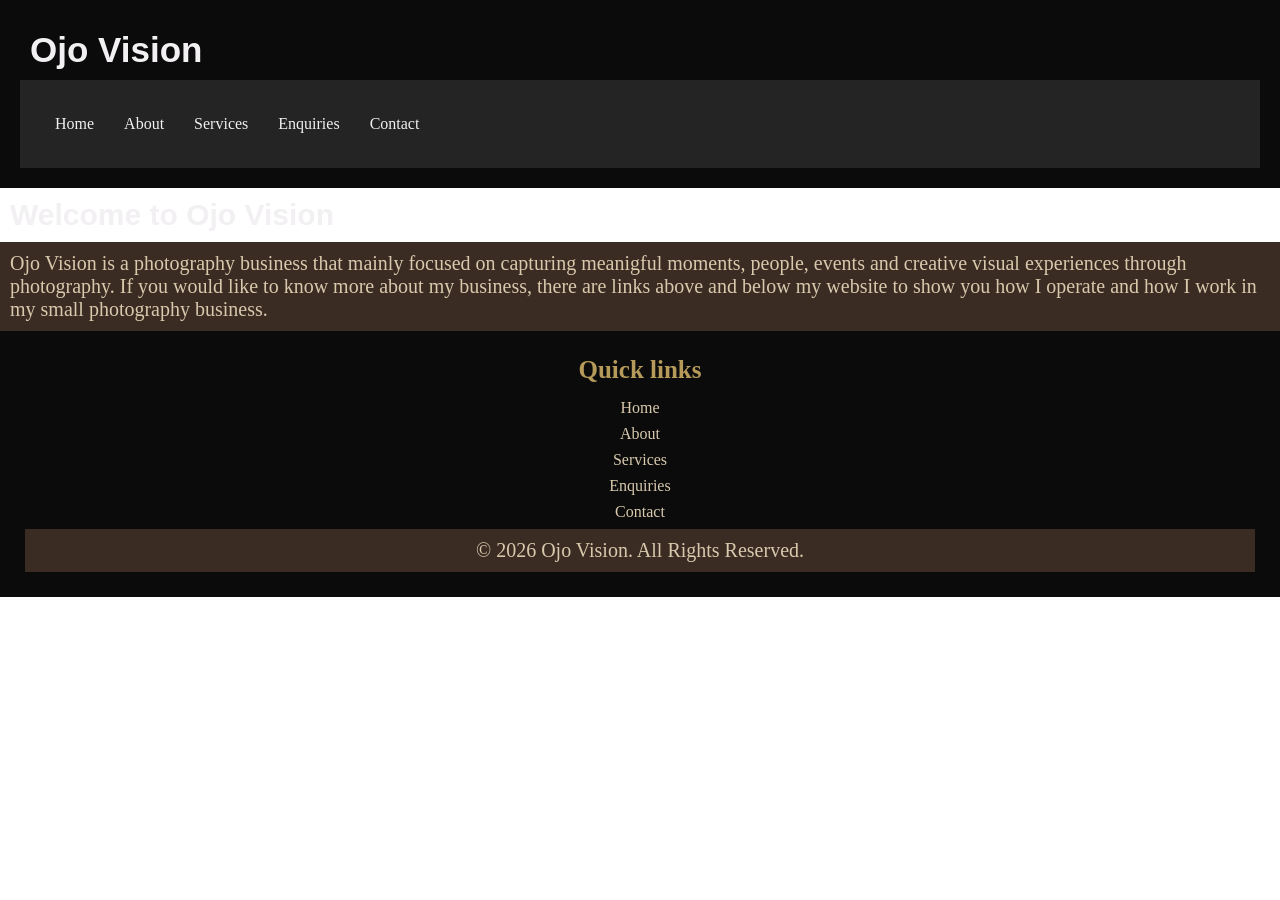
<file: index.html>
<!DOCTYPE html>
<html lang="en">
<head>
    <meta charset="UTF-8">
    <meta name="viewport" content="width=device-width, initial-scale=1.0">
    <link rel="stylesheet" href="css_assets/ojovisionstyle.css">
    
    <title>Ojo Vision | Home</title>
</head>
<body>
    <header> 
        <h1>Ojo Vision</h1>
        <nav>
            <ul>
                <li><a href="index.html">Home</a></li>
                <li><a href="about.html">About</a></li>
                <li><a href="services.html">Services</a></li>
                <li><a href="enquiries.html">Enquiries</a></li>
                <li><a href="contact.html">Contact</a></li>
            </ul>
        </nav>
    </header>
        
            <h2>Welcome to Ojo Vision</h2>
            <p>
                Ojo Vision is a photography business that mainly focused on capturing meanigful moments, people, events and creative visual experiences through photography.
                If you would like to know more about my business, there are links above and below my website to show you how I operate and how I work in my small photography business.
            </p>
       
    <!-- Footer -->
    <footer>
        <h3>Quick links</h3>
        <ul>
                <li><a href="index.html">Home</a></li>
                <li><a href="about.html">About</a></li>
                <li><a href="services.html">Services</a></li>
                <li><a href="enquiries.html">Enquiries</a></li>
                <li><a href="contact.html">Contact</a></li>
            </ul>

        <p>&copy; 2026 Ojo Vision. All Rights Reserved.</p>
    </footer>

</body>

</html>
</file>
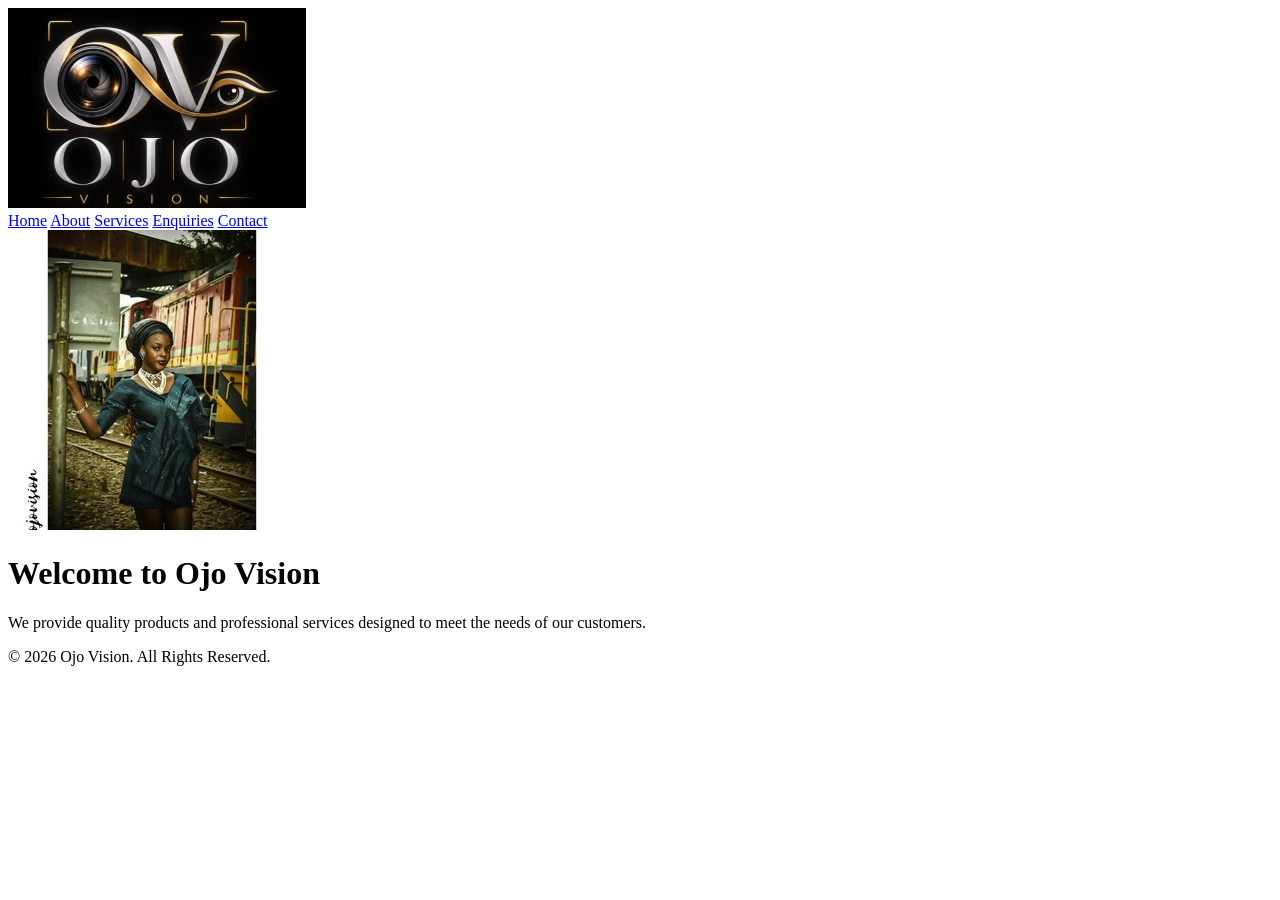
<file: ojovision/index.html>
<!DOCTYPE html>
<html lang="en">
<head>
    <meta charset="UTF-8">
    <meta name="viewport" content="width=device-width, initial-scale=1.0">

    <title>Ojo Vision | Home</title>
</head>
<body>
    <header> 
      <img src = "_images/Logo 2.jpg" alt = "Business Logo" class = "logo">

        <nav>
            <a href="index.html">Home</a>
            <a href="about.html">About</a>
            <a href="services.html">Services</a>
            <a href ="enquiries.html">Enquiries</a>
            <a href="contact.html">Contact</a>
        </nav>
    </header>

    

        <img src="_images/204.jpg" alt="Business hero image">

        
            <h1>Welcome to Ojo Vision</h1>
            <p>
                We provide quality products and professional services
                designed to meet the needs of our customers.
            </p>
       
    <!-- Footer -->
    <footer>
        <p>&copy; 2026 Ojo Vision. All Rights Reserved.</p>
    </footer>

</body>

</html>
</file>
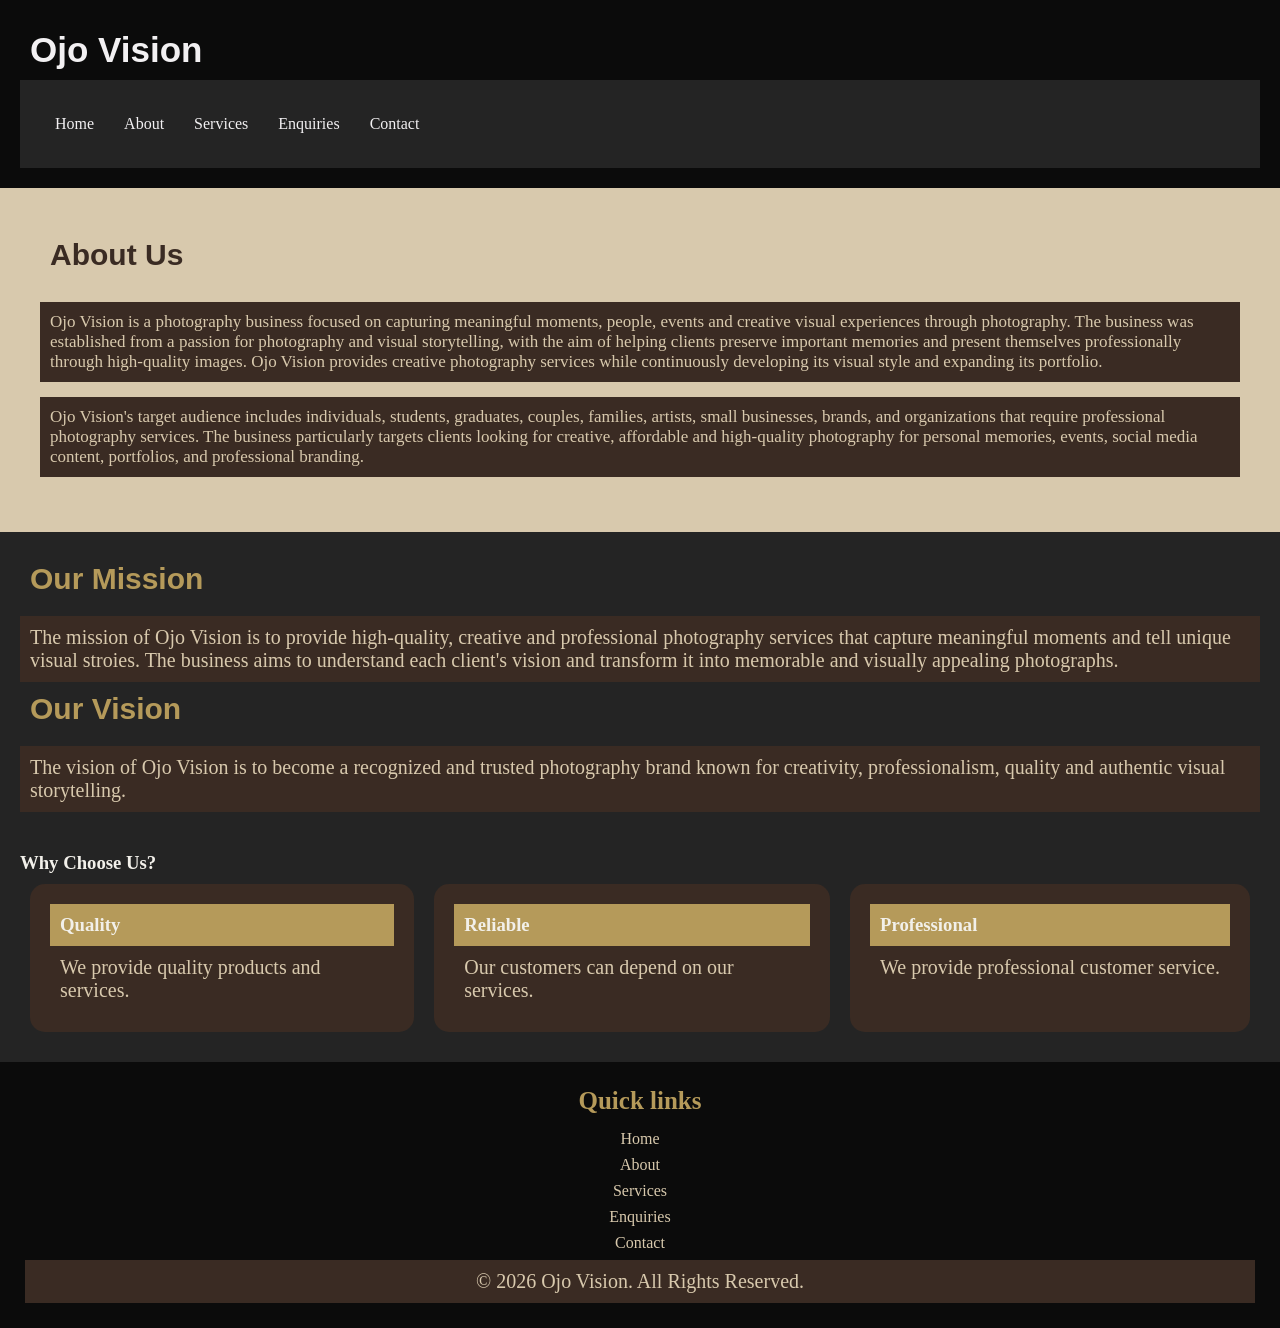
<file: about.html>
<!DOCTYPE html>
<html lang="en">

<head>

    <meta charset="UTF-8">

    <meta name="viewport"
          content="width=device-width, initial-scale=1.0">
    <link rel="stylesheet" href="css_assets/ojovisionstyle.css">
    
    <title>Ojo Vision | About Us</title>
</head>
<body>
    <header>
        <h1>Ojo Vision</h1>
        <nav>
            <ul>
                <li><a href="index.html">Home</a></li>
                <li><a href="about.html">About</a></li>
                <li><a href="services.html">Services</a></li>
                <li><a href="enquiries.html">Enquiries</a></li>
                <li><a href="contact.html">Contact</a></li>
            </ul>
        </nav>
    </header>
    <main>
    <section class="about">
        <h2>About Us</h2>
        <p>
           Ojo Vision is a photography business focused on capturing meaningful moments, people, events and creative visual experiences through photography. The business was established from a passion for photography and visual storytelling, with the aim of helping clients preserve important memories and present themselves professionally through high-quality images. Ojo Vision provides creative photography services while continuously developing its visual style and expanding its portfolio.
        </p>
        <p>
            Ojo Vision's target audience includes individuals, students, graduates, couples, families, artists, small businesses, brands, and organizations that require professional photography services. The business particularly targets clients looking for creative, affordable and high-quality photography for personal memories, events, social media content, portfolios, and professional branding.
        </p>
    </section>

    <section class="why-us">
        <h2>Our Mission</h2>
        <p>
            The mission of Ojo Vision is to provide high-quality, creative and professional photography services that capture meaningful moments and tell unique visual stroies. The business aims to understand each client's vision and transform it into memorable and visually appealing photographs.
        </p>
        <h2>Our Vision</h2>
        <p>
          The vision of Ojo Vision is to become a recognized and trusted photography brand known for creativity, professionalism, quality and authentic visual storytelling. 
        </p>

    </section>

     <section class="why-us">
        <h3>Why Choose Us?</h3>
            <div class="benefits">

                <div>
                    <h3>Quality</h3>
                    <p>We provide quality products and services.</p>
                </div>

                <div>
                    <h3>Reliable</h3>
                    <p>Our customers can depend on our services.</p>
                </div>

                <div>
                    <h3>Professional</h3>
                    <p>We provide professional customer service.</p>
                </div>

        </div>

    </section>
    </main>


    <footer>
         <h3>Quick links</h3>
        <ul>
                <li><a href="index.html">Home</a></li>
                <li><a href="about.html">About</a></li>
                <li><a href="services.html">Services</a></li>
                <li><a href="enquiries.html">Enquiries</a></li>
                <li><a href="contact.html">Contact</a></li>
            </ul>

        <p>&copy; 2026 Ojo Vision. All Rights Reserved.</p>

    </footer>

</body>

</html>
</file>
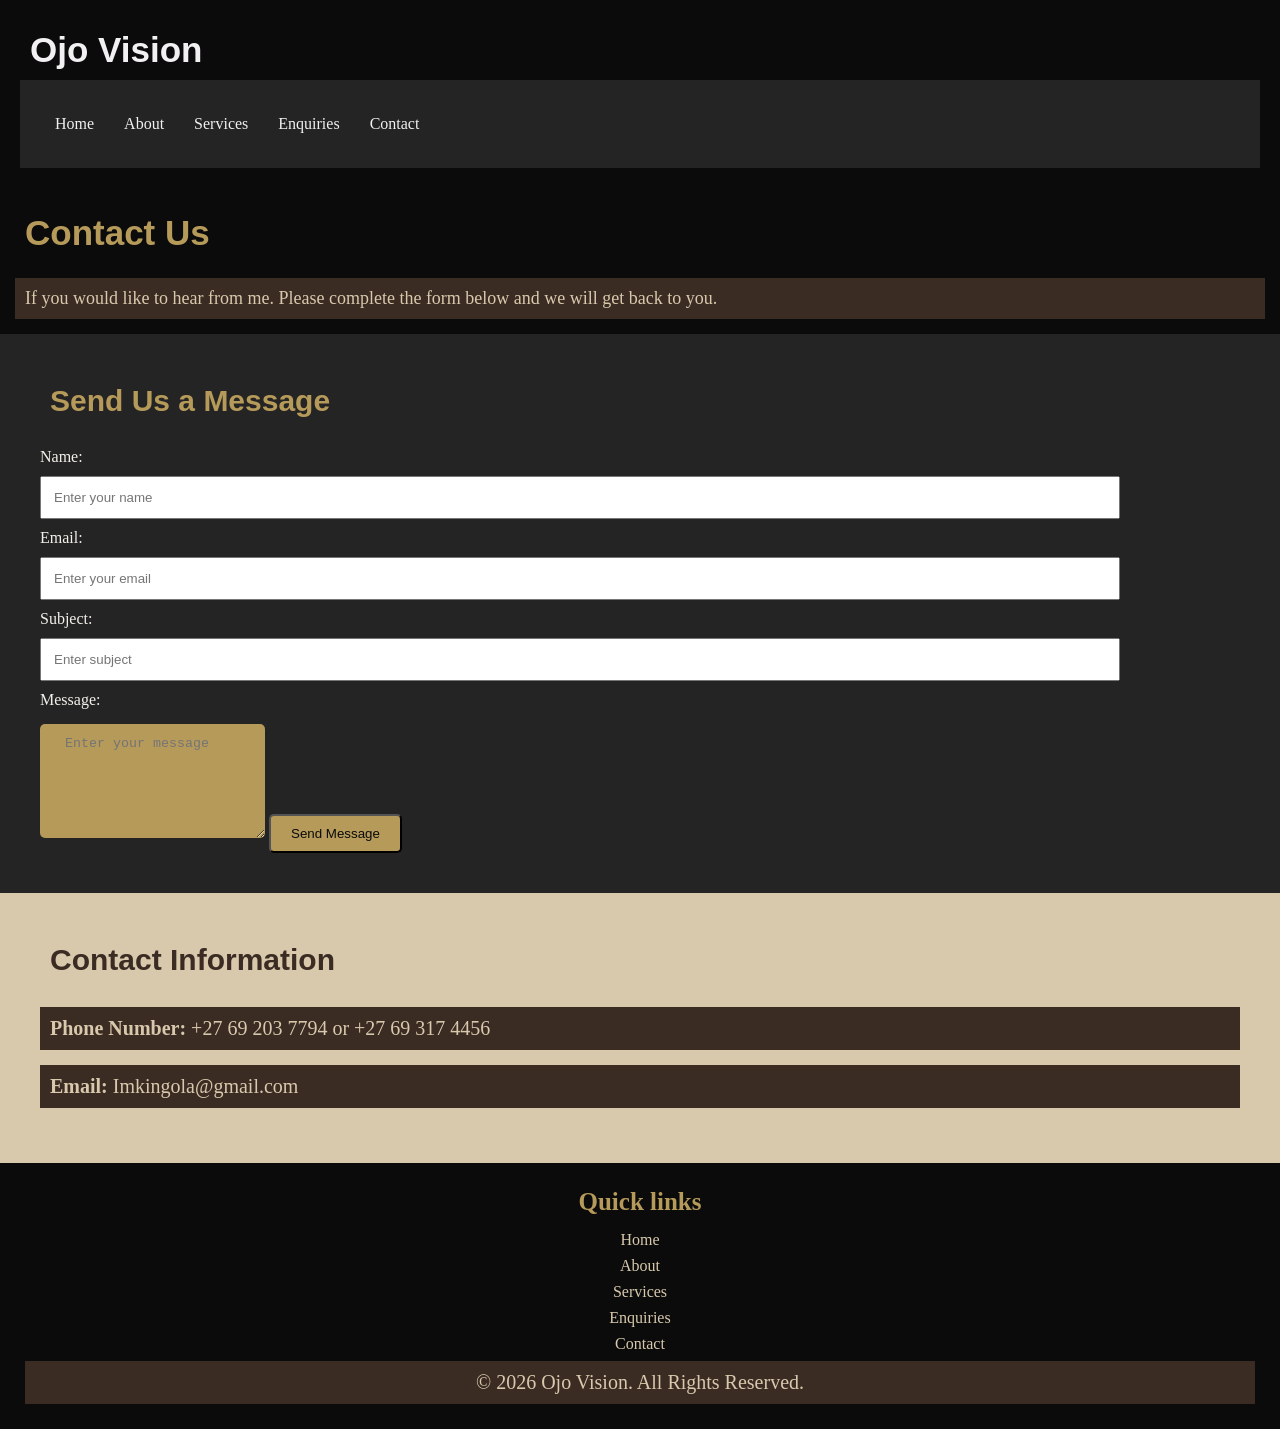
<file: contact.html>
<!DOCTYPE html>
<html lang="en">

<head>
    <meta charset="UTF-8">
    <meta name="viewport"content="width=device-width, initial-scale=1.0">
    <link rel="stylesheet" href="css_assets/ojovisionstyle.css">
    
    <title>Ojo Vision | Contact</title>
</head>
<body>

    <header>
        <h1>Ojo Vision</h1>
        <nav>
            <ul>
                <li><a href="index.html">Home</a></li>
                <li><a href="about.html">About</a></li>
                <li><a href="services.html">Services</a></li>
                <li><a href="enquiries.html">Enquiries</a></li>
                <li><a href="contact.html">Contact</a></li>
            </ul>
        </nav>
    </header>

    <section class="page-heading">
        <h2>Contact Us</h2>
        <p>
            If you would like to hear from me.
            Please complete the form below and we will get back to you.
        </p>
    </section>

    <section class="contact-form">
        <h2>Send Us a Message</h2>
        <form action="#" method="post">
            <label for="name">Name:</label>
            <input type="text"
                   id="name"
                   name="name"
                   placeholder="Enter your name"
                   required>

            <label for="email">Email:</label>
            <input type="email"
                   id="email"
                   name="email"
                   placeholder="Enter your email"
                   required>

            <label for="subject">Subject:</label>
            <input type="text"
                   id="subject"
                   name="subject"
                   placeholder="Enter subject"
                   required>

            <label for="message">Message:</label>
            <textarea id="message"
                      name="message"
                      rows="6"
                      placeholder="Enter your message"
                      required></textarea>

            <button type="submit" class="button">
                Send Message
            </button>
        </form>
    </section>

    <section class="contact-information">
        <h2>Contact Information</h2>
        <p>
            <strong>Phone Number:</strong>
            +27 69 203 7794 or +27 69 317 4456
        </p>
        <p>
            <strong>Email:</strong>
            Imkingola@gmail.com
        </p>
    </section>

    <footer>
         <h3>Quick links</h3>
        <ul>
                <li><a href="index.html">Home</a></li>
                <li><a href="about.html">About</a></li>
                <li><a href="services.html">Services</a></li>
                <li><a href="enquiries.html">Enquiries</a></li>
                <li><a href="contact.html">Contact</a></li>
            </ul>
        <p>&copy; 2026 Ojo Vision. All Rights Reserved.</p>
    </footer>
</body>
</html>
</file>
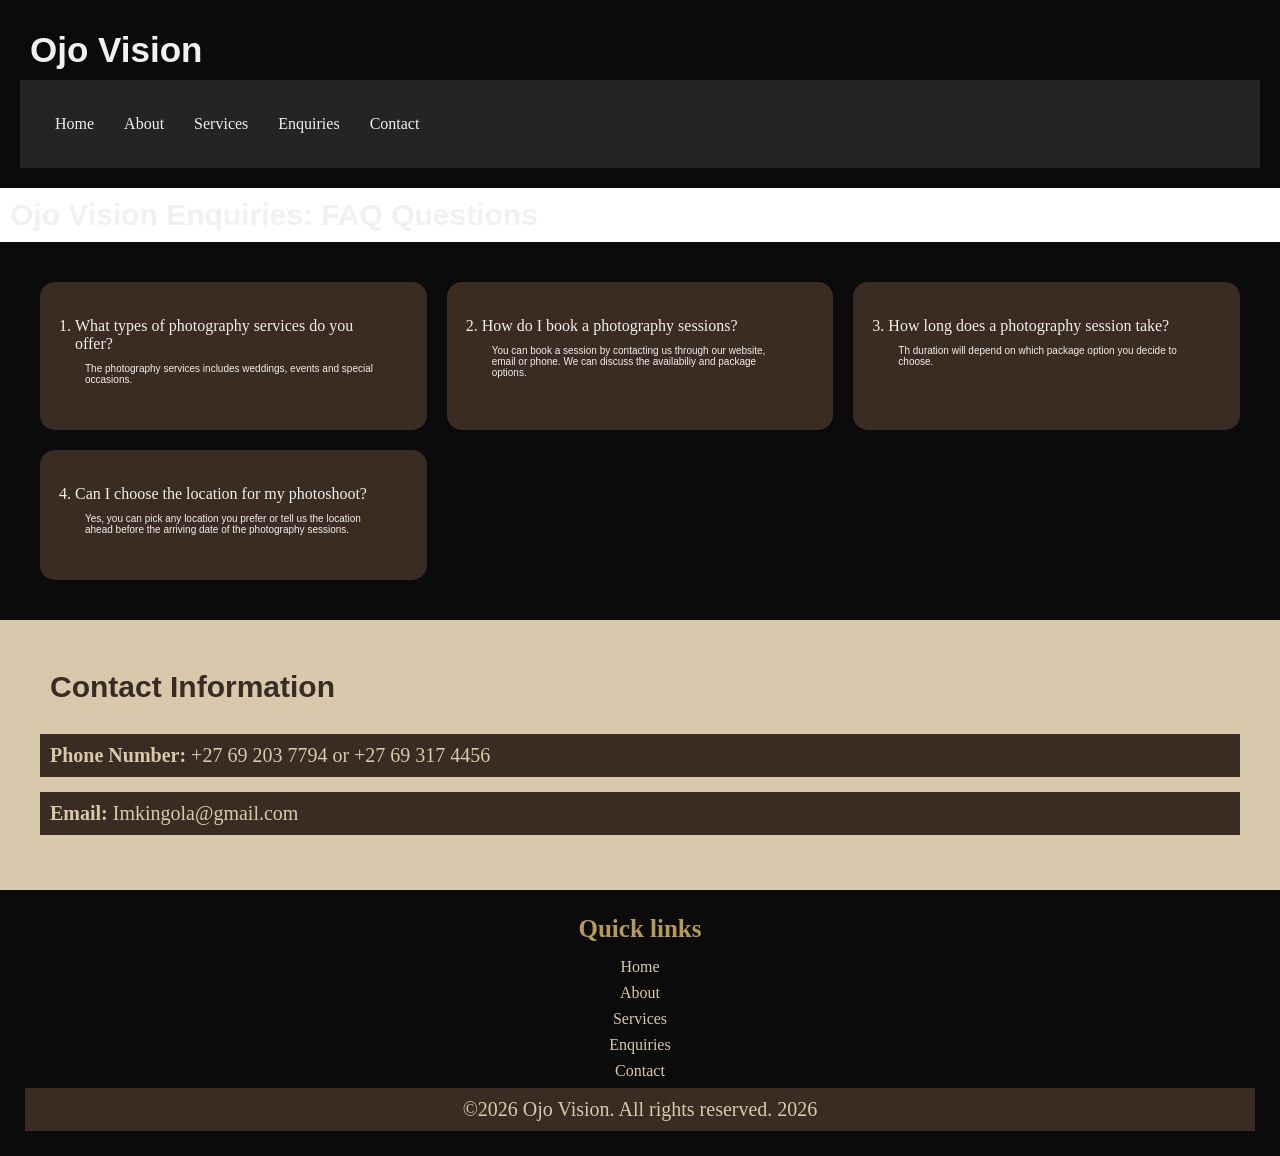
<file: enquiries.html>
<!DOCTYPE html>
<html lang="en">
<head>
    <meta charset="UTF-8">
    <meta name="viewport" content="width=device-width, initial-scale=1.0">
    <link rel="stylesheet" href="css_assets/ojovisionstyle.css">
    
    <title>Ojo Vision | Enquiries</title>
</head>
<body>
    <header>
        <h1>Ojo Vision</h1>
        <nav>
            <ul>
                <li><a href="index.html">Home</a></li>
                <li><a href="about.html">About</a></li>
                <li><a href="services.html">Services</a></li>
                <li><a href="enquiries.html">Enquiries</a></li>
                <li><a href="contact.html">Contact</a></li>
            </ul>
        </nav>
    </header>

    <main>
        <h2>Ojo Vision Enquiries: FAQ Questions</h2>
        <div class="container">
            <div>
                <ol>
                    <li>What types of photography services do you offer?</li>
                    <p>The photography services includes weddings, events and special occasions.</p>
                    </ol>
            </div>
            <div>
                <ol start="2">
                <li>How do I book a photography sessions?</li>
                <p>You can book a session by contacting us through our website, email or phone. We can discuss the availabiliy and package options.</p>
                </ol>
            </div>
            <div>
                <ol start="3">
                    <li>How long does a photography session take?</li>
                    <p>Th duration will depend on which package option you decide to choose.</p>
                </ol>
            </div> 
            <div>
                <ol start="4">
                     <li>Can I choose the location for my photoshoot?</li>
                     <p>Yes, you can pick any location you prefer or tell us the location ahead before the arriving date of the photography sessions.</p>
                </ol>
            </div>  
       </div>

     <section class="contact-information">
        <h2>Contact Information</h2>
        <p>
            <strong>Phone Number:</strong>
            +27 69 203 7794 or +27 69 317 4456
        </p>
        <p>
            <strong>Email:</strong>
            Imkingola@gmail.com
        </p>
    </section>

    <footer>
         <h3>Quick links</h3>
        <ul>
                <li><a href="index.html">Home</a></li>
                <li><a href="about.html">About</a></li>
                <li><a href="services.html">Services</a></li>
                <li><a href="enquiries.html">Enquiries</a></li>
                <li><a href="contact.html">Contact</a></li>
            </ul>
      <p>&copy;2026 Ojo Vision. All rights reserved. 2026</p>
    </footer>
</body>
</html>
</file>
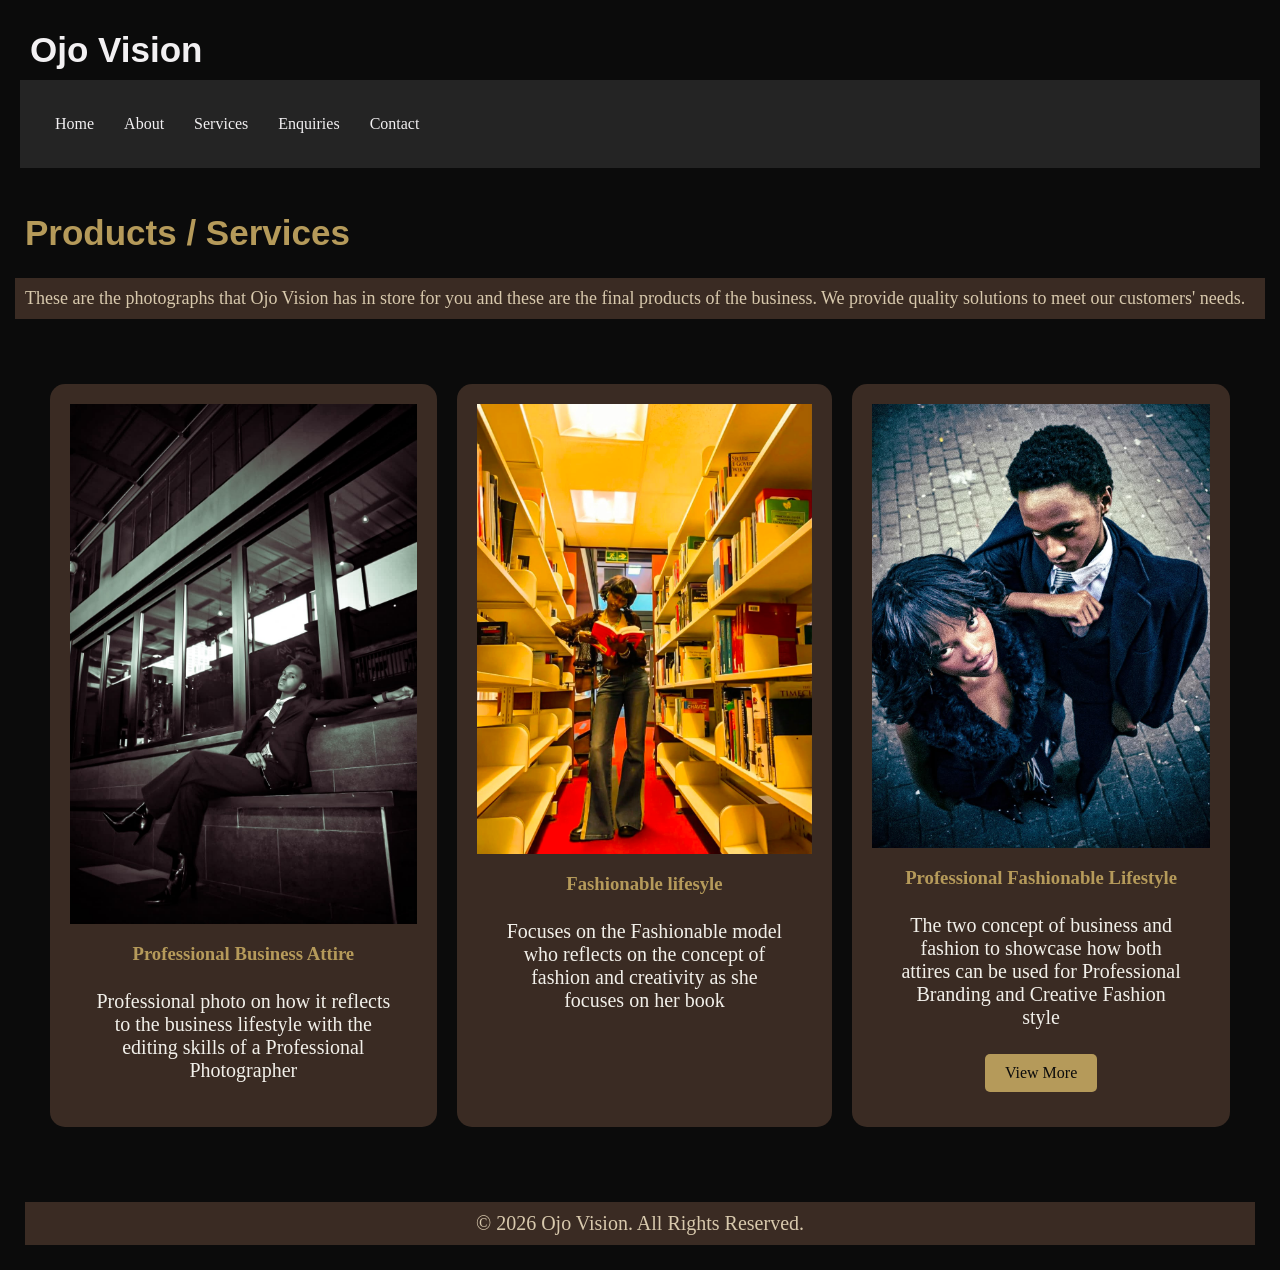
<file: Services.html>
<!DOCTYPE html>
<html lang="en">

<head>
    <meta charset="UTF-8">
    <meta name="viewport"content="width=device-width, initial-scale=1.0">
    <link rel="stylesheet" href="css_assets/ojovisionstyle.css">
    
    <title>Ojo Vision |Services</title>
</head>
<body>
    <header>
        <h1>Ojo Vision</h1>
        <nav>
            <ul>
                <li><a href="index.html">Home</a></li>
                <li><a href="about.html">About</a></li>
                <li><a href="services.html">Services</a></li>
                <li><a href="enquiries.html">Enquiries</a></li>
                <li><a href="contact.html">Contact</a></li>
            </ul>
        </nav>
    </header>

    <section class="page-heading">
        <h2>Products / Services</h2>
        <p>
           These are the photographs that Ojo Vision has in store for you and these are the final products of the business.
            We provide quality solutions to meet our customers' needs.
        </p>
    </section>

    <section class="products">
        <div class="service-container">
            <!-- Product 1 -->
            <div class="service-card">

                <img src="_images/4789d808-1445-48a3-9b65-1ea60f9a2b6a.jpg" class="responsive-image">
                <h3>Professional Business Attire</h3>
                <p>
                    Professional photo on how it reflects to the business lifestyle with the editing skills of a Professional Photographer
                </p>
            </div>


            <!-- Product 2 -->

            <div class="service-card">
                <img src="_images/19d7af6e-49ab-46d7-89bd-042db92098be.jpg" class="responsive-image">
                <h3>Fashionable lifesyle</h3>
                <p>
                    Focuses on the Fashionable model who reflects on the concept of fashion and creativity as she focuses on her book
                </p>
            </div>


            <!-- Product 3 -->
            <div class="service-card">
                <img src="_images/f0b979df-09d7-4eba-af20-3ede5d6cf611.jpg" class="responsive-image">
                <h3>Professional Fashionable Lifestyle</h3>
                <p>
                    The two concept of business and fashion to showcase how both attires can be used for Professional Branding and Creative Fashion style
                </p>
                <a href="#" class="button">
                    View More
                </a>
            </div>
        </div>
    </section>

    <footer>
        <p>&copy; 2026 Ojo Vision. All Rights Reserved.</p>
    </footer>


</body>

</html>
</file>
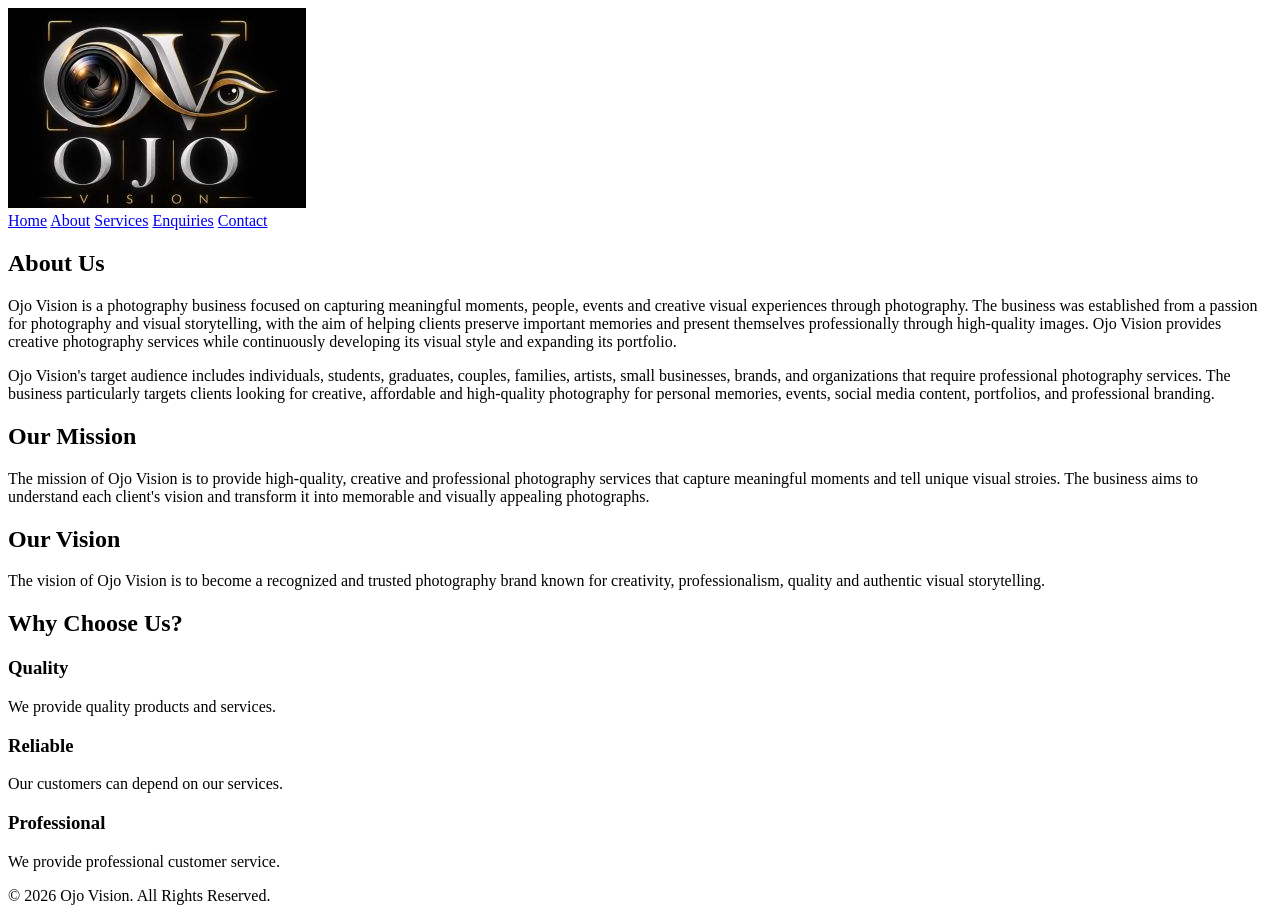
<file: ojovision/about.html>
<!DOCTYPE html>
<html lang="en">

<head>

    <meta charset="UTF-8">

    <meta name="viewport"
          content="width=device-width, initial-scale=1.0">

    <title>Ojo Vision | About Us</title>
</head>
<body>
    <header>
      <img src = "_images/Logo 2.jpg" alt = "Business Logo" class = "logo">
        <nav>
            <a href="index.html">Home</a>
            <a href="about.html">About</a>
            <a href="services.html">Services</a>
            <a href="enquiries.html">Enquiries</a>
            <a href="contact.html">Contact</a>

        </nav>
    </header>
    <main>
    <section class="about">
        <h1>About Us</h1>
        <p>
           Ojo Vision is a photography business focused on capturing meaningful moments, people, events and creative visual experiences through photography. The business was established from a passion for photography and visual storytelling, with the aim of helping clients preserve important memories and present themselves professionally through high-quality images. Ojo Vision provides creative photography services while continuously developing its visual style and expanding its portfolio.
        </p>
        <p>
            Ojo Vision's target audience includes individuals, students, graduates, couples, families, artists, small businesses, brands, and organizations that require professional photography services. The business particularly targets clients looking for creative, affordable and high-quality photography for personal memories, events, social media content, portfolios, and professional branding.
        </p>
    </section>

    <section class="why-us">
        <h2>Our Mission</h2>
        <p>
            The mission of Ojo Vision is to provide high-quality, creative and professional photography services that capture meaningful moments and tell unique visual stroies. The business aims to understand each client's vision and transform it into memorable and visually appealing photographs.
        </p>
        <h2>Our Vision</h2>
        <p>
          The vision of Ojo Vision is to become a recognized and trusted photography brand known for creativity, professionalism, quality and authentic visual storytelling. 
        </p>

    </section>

     <section class="why-us">

        <h2>Why Choose Us?</h2>

        <div class="benefits">

            <div>
                <h3>Quality</h3>
                <p>We provide quality products and services.</p>
            </div>

            <div>
                <h3>Reliable</h3>
                <p>Our customers can depend on our services.</p>
            </div>

            <div>
                <h3>Professional</h3>
                <p>We provide professional customer service.</p>
            </div>

        </div>

    </section>
    </main>


    <footer>

        <p>&copy; 2026 Ojo Vision. All Rights Reserved.</p>

    </footer>

</body>

</html>
</file>
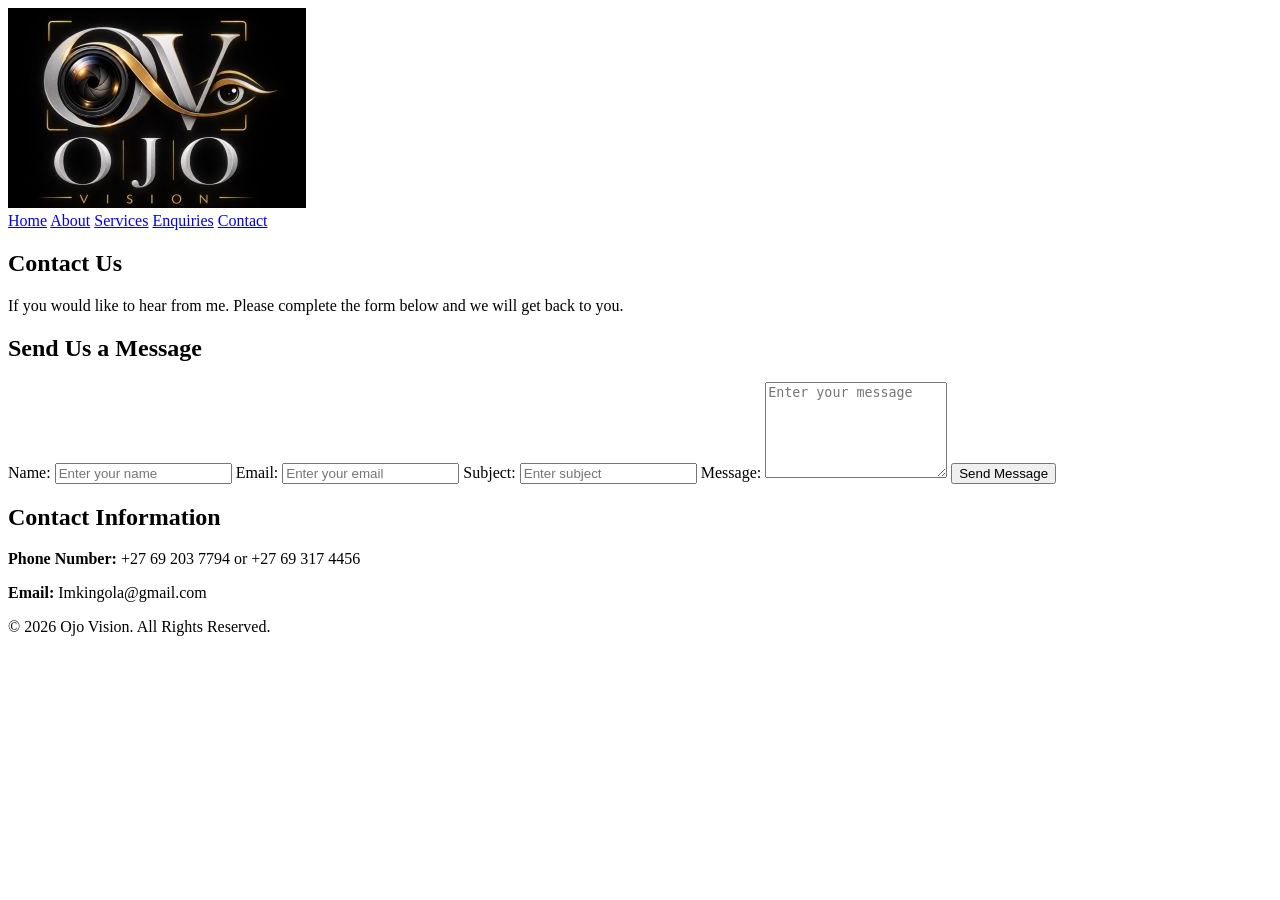
<file: ojovision/contact.html>
<!DOCTYPE html>
<html lang="en">

<head>
    <meta charset="UTF-8">
    <meta name="viewport"
          content="width=device-width, initial-scale=1.0">
    <title>Ojo Vision | Contact</title>
</head>
<body>

    <header>
      <img src = "_images/Logo 2.jpg" alt = "Business Logo" class = "logo">
        <nav>
            <a href="index.html">Home</a>
            <a href="about.html">About</a>
            <a href="services.html">Services</a>
            <a href ="enquiries.html">Enquiries</a>
            <a href="contact.html">Contact</a>
        </nav>
    </header>

    <section class="page-heading">
        <h1>Contact Us</h1>
        <p>
            If you would like to hear from me.
            Please complete the form below and we will get back to you.
        </p>
    </section>

    <section class="contact-form">
        <h2>Send Us a Message</h2>
        <form action="#" method="post">
            <label for="name">Name:</label>
            <input type="text"
                   id="name"
                   name="name"
                   placeholder="Enter your name"
                   required>

            <label for="email">Email:</label>
            <input type="email"
                   id="email"
                   name="email"
                   placeholder="Enter your email"
                   required>

            <label for="subject">Subject:</label>
            <input type="text"
                   id="subject"
                   name="subject"
                   placeholder="Enter subject"
                   required>

            <label for="message">Message:</label>
            <textarea id="message"
                      name="message"
                      rows="6"
                      placeholder="Enter your message"
                      required></textarea>

            <button type="submit" class="button">
                Send Message
            </button>
        </form>
    </section>

    <section class="contact-information">
        <h2>Contact Information</h2>
        <p>
            <strong>Phone Number:</strong>
            +27 69 203 7794 or +27 69 317 4456
        </p>
        <p>
            <strong>Email:</strong>
            Imkingola@gmail.com
        </p>
    </section>

    <footer>
        <p>&copy; 2026 Ojo Vision. All Rights Reserved.</p>
    </footer>
</body>
</html>
</file>
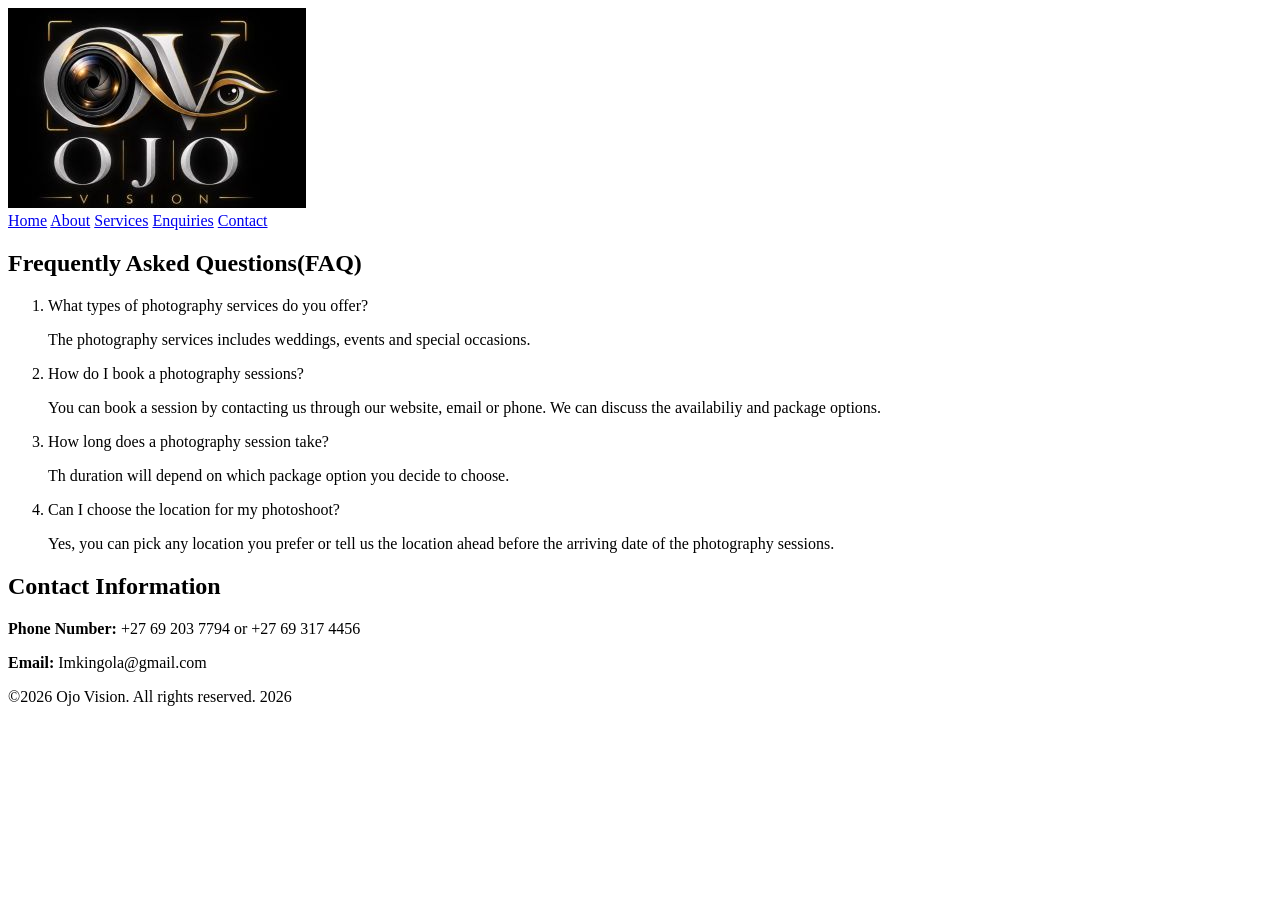
<file: ojovision/enquiries.html>
<!DOCTYPE html>
<html lang="en">
<head>
    <meta charset="UTF-8">
    <meta name="viewport" content="width=device-width, initial-scale=1.0">
    <title>Ojo Vision | Enquiries</title>
    <header>
      <img src = "_images/Logo 2.jpg" alt = "Business Logo" class = "logo">
        <nav>
            <a href="index.html">Home</a>
            <a href="about.html">About</a>
            <a href="services.html">Services</a>
            <a href="enquiries.html">Enquiries</a>
            <a href="contact.html">Contact</a>
        </nav>
    </header>

    <section class ="FAQ Information">
        <h2>Frequently Asked Questions(FAQ)</h2>
        <ol>
            <li>What types of photography services do you offer?</li>
            <p>The photography services includes weddings, events and special occasions.</p>
            <li>How do I book a photography sessions?</li>
            <p>You can book a session by contacting us through our website, email or phone. We can discuss the availabiliy and package options.</p>
            <li>How long does a photography session take?</li>
            <p>Th duration will depend on which package option you decide to choose.</p>
            <li>Can I choose the location for my photoshoot?</li>
            <p>Yes, you can pick any location you prefer or tell us the location ahead before the arriving date of the photography sessions.</p>
        </ol>
    </section>

     <section class="contact-information">
        <h2>Contact Information</h2>
        <p>
            <strong>Phone Number:</strong>
            +27 69 203 7794 or +27 69 317 4456
        </p>
        <p>
            <strong>Email:</strong>
            Imkingola@gmail.com
        </p>
    </section>

    <footer>
      <p>&copy;2026 Ojo Vision. All rights reserved. 2026</p>
    </footer>
</body>
</html>
</file>
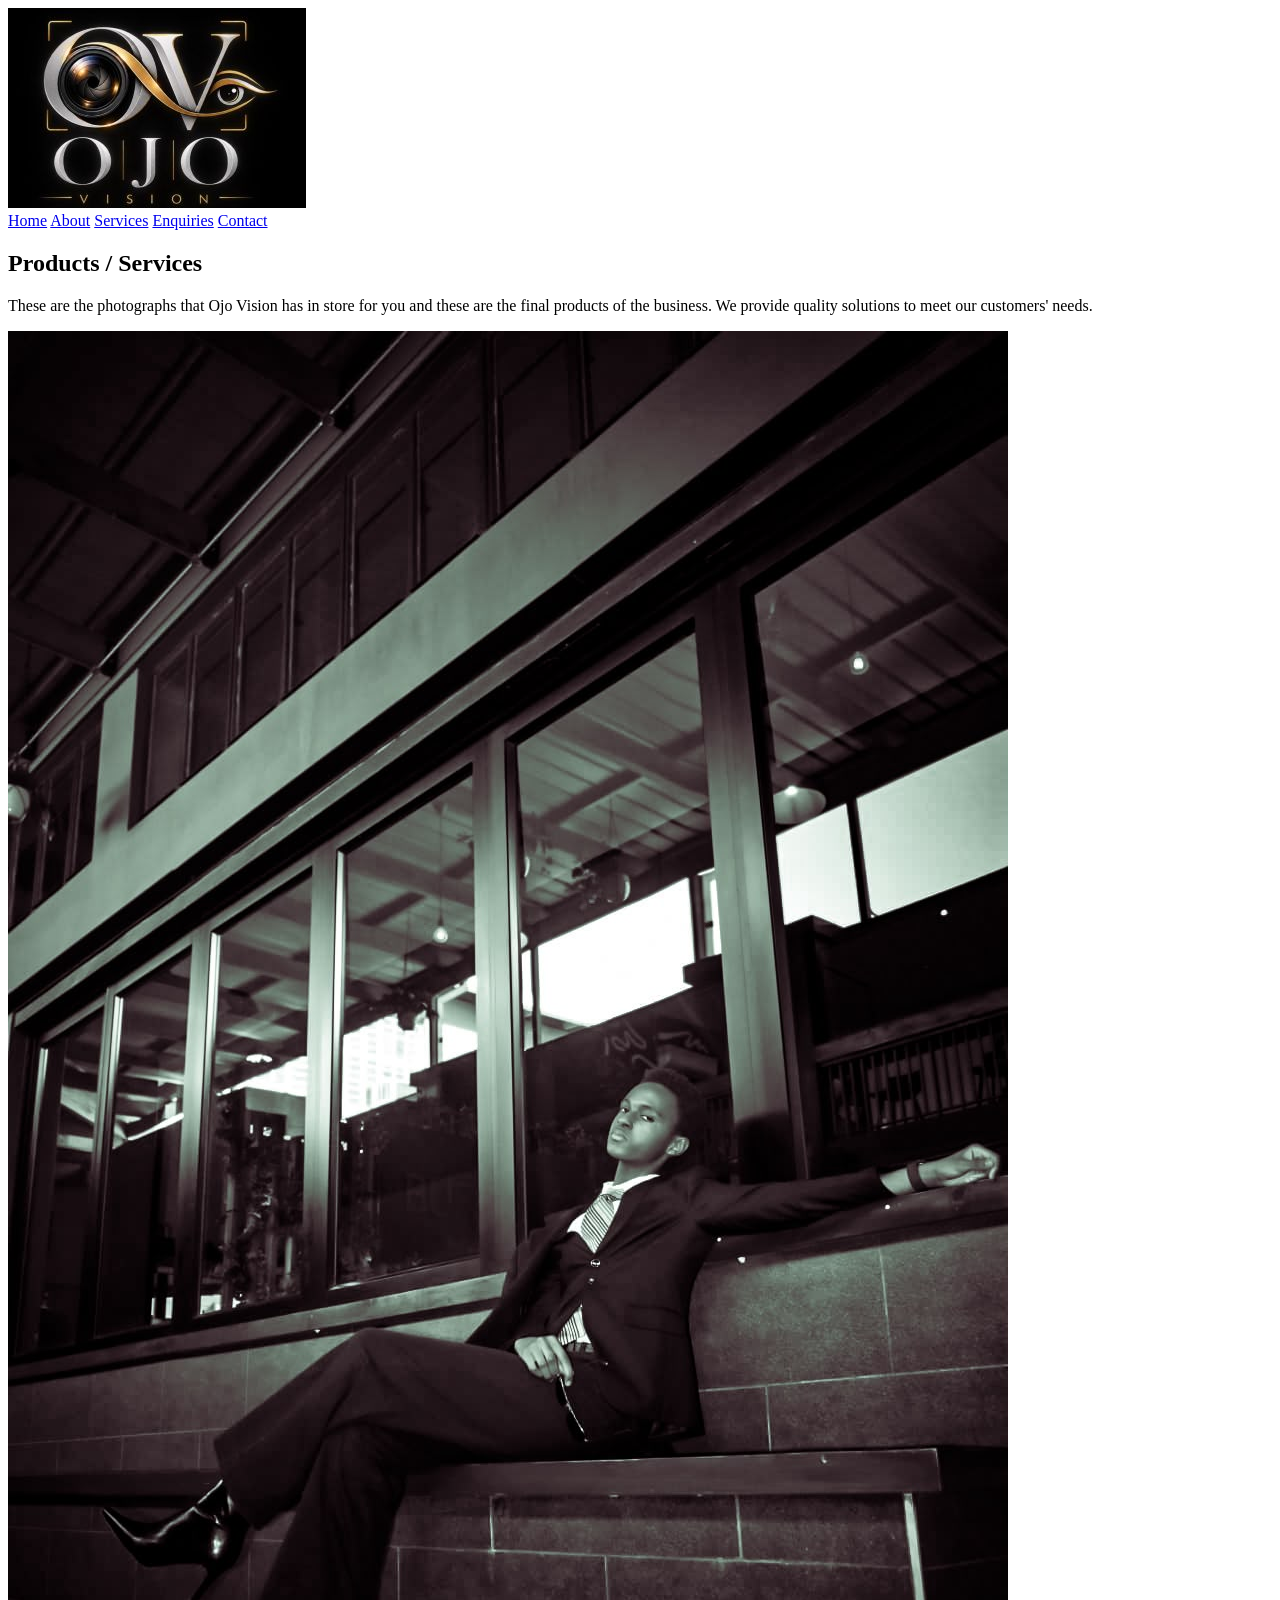
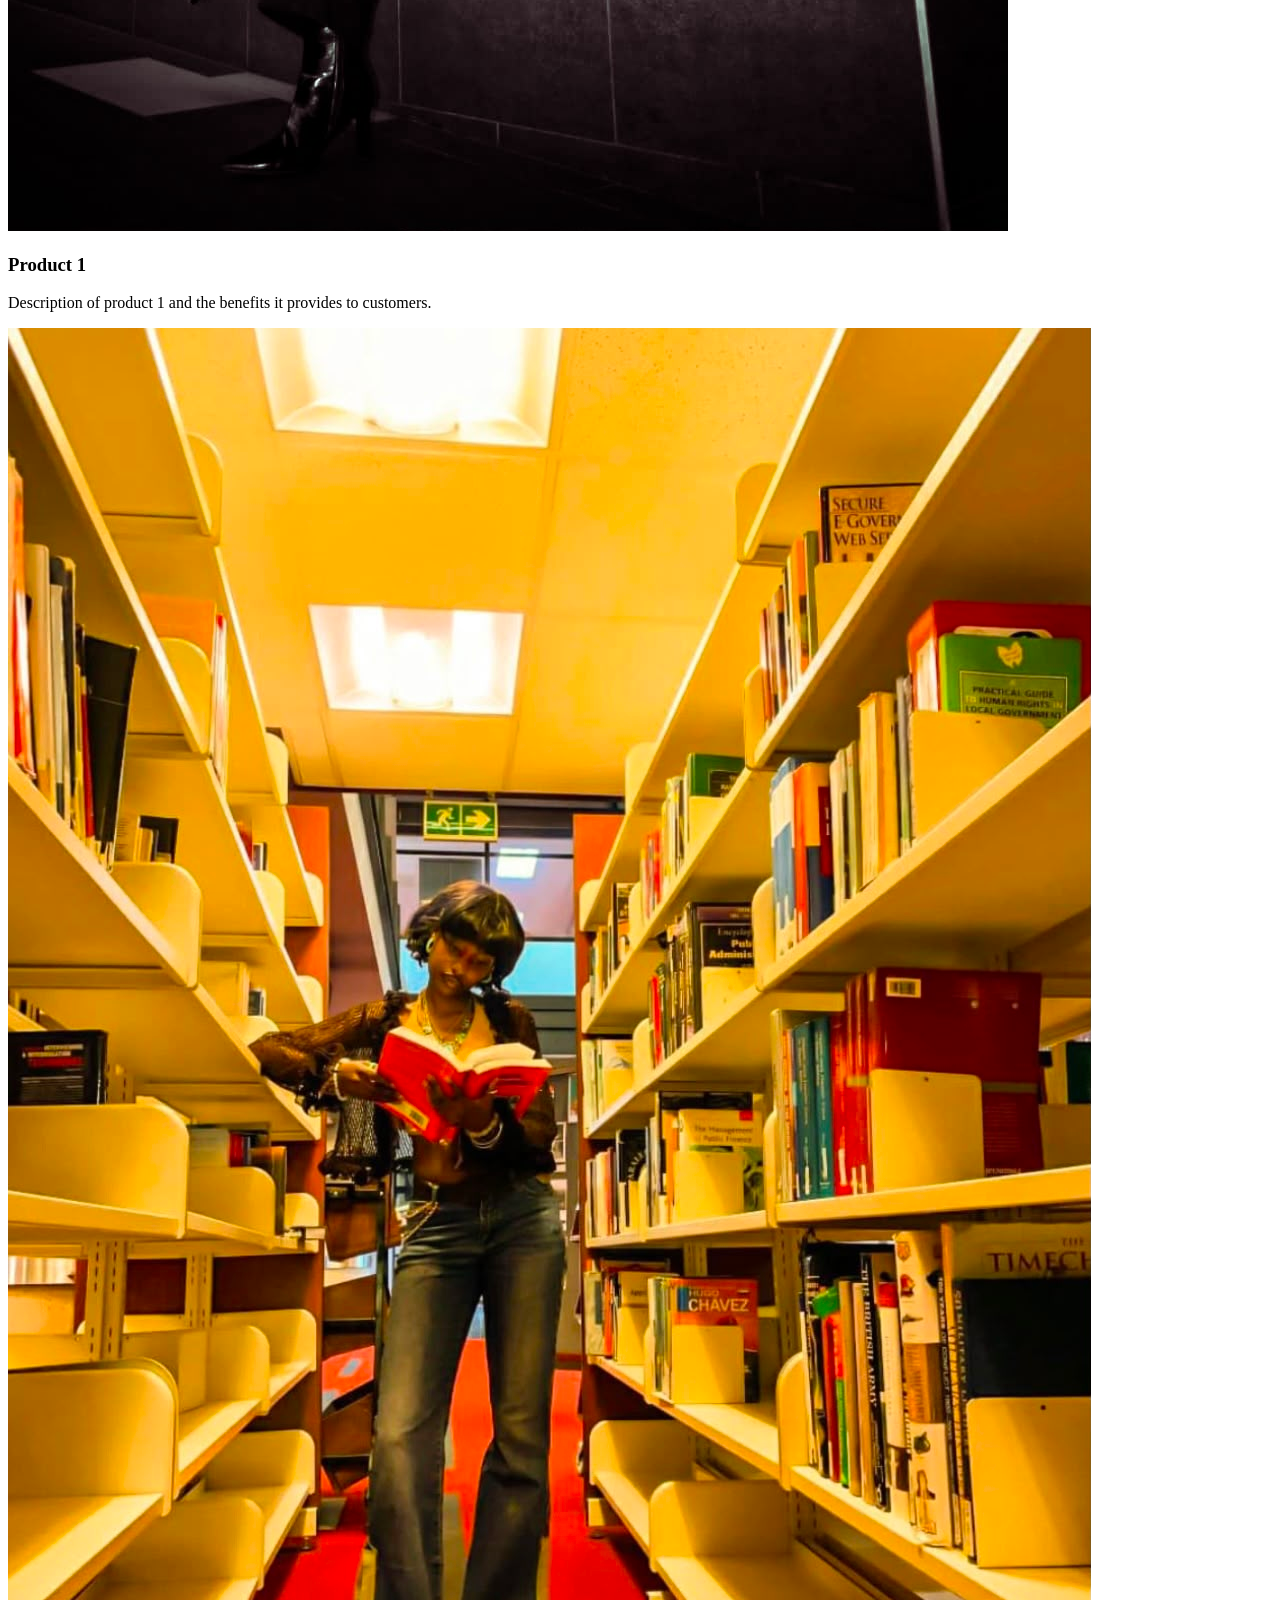
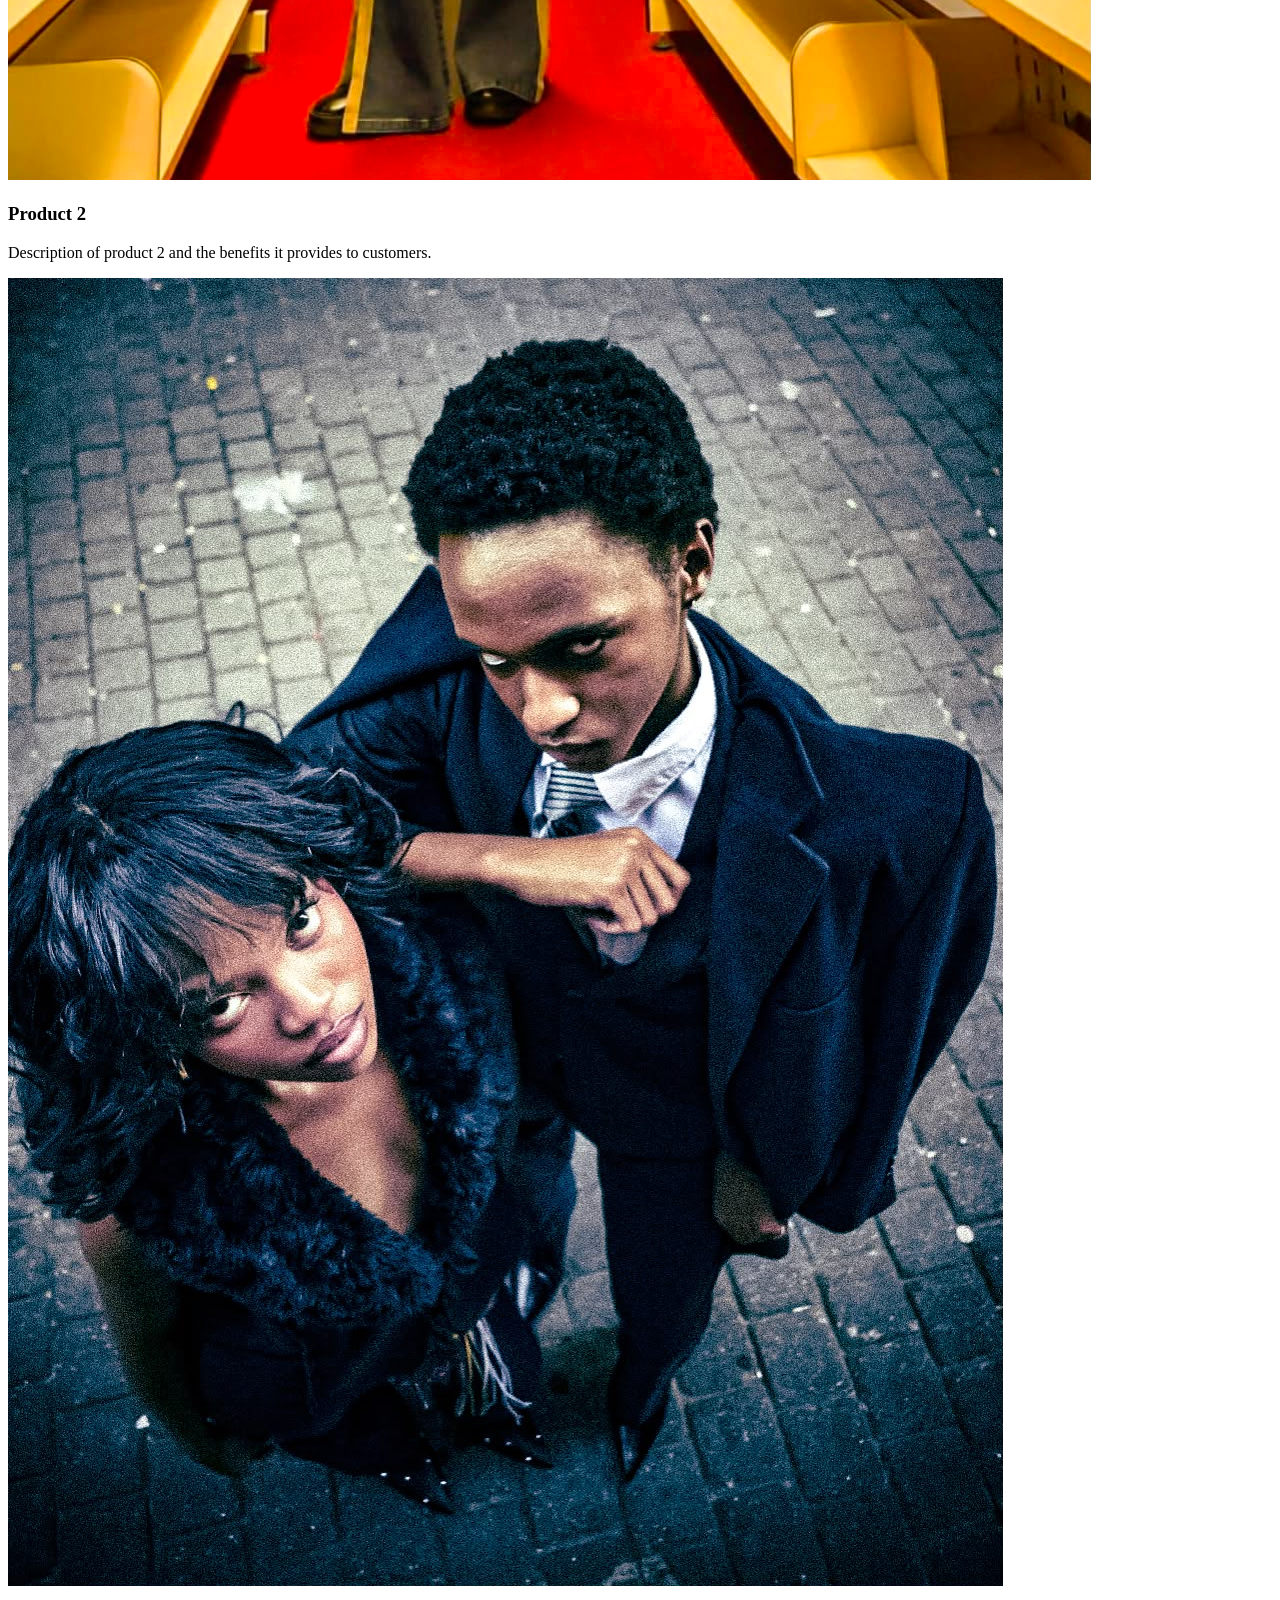
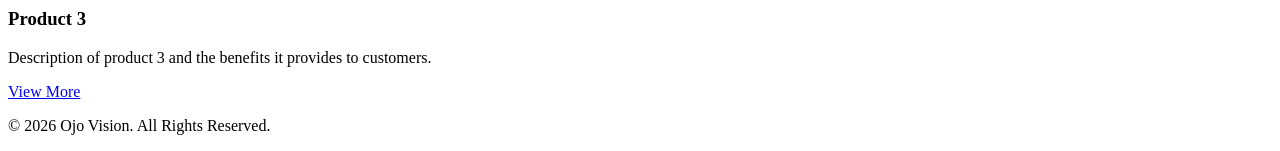
<file: ojovision/Services.html>
<!DOCTYPE html>
<html lang="en">

<head>

    <meta charset="UTF-8">

    <meta name="viewport"
          content="width=device-width, initial-scale=1.0">

    <title>Ojo Vision |Services</title>
</head>
<body>

    <header>
      <img src = "_images/Logo 2.jpg" alt = "Business Logo" class = "logo">
        <nav>
            <a href="index.html">Home</a>
            <a href="about.html">About</a>
            <a href="services.html">Services</a>
             <a href="enquiries.html">Enquiries</a>
            <a href="contact.html">Contact</a>
        </nav>
    </header>

    <section class="page-heading">
        <h1>Products / Services</h1>
        <p>
           These are the photographs that Ojo Vision has in store for you and these are the final products of the business.
            We provide quality solutions to meet our customers' needs.
        </p>
    </section>

    <section class="products">
        <div class="service-container">
            <!-- Product 1 -->
            <div class="service-card">

                <img src="_images/4789d808-1445-48a3-9b65-1ea60f9a2b6a.jpg"
                     alt="Product 1">
                <h3>Product 1</h3>
                <p>
                    Description of product 1 and the benefits
                    it provides to customers.
                </p>
            </div>


            <!-- Product 2 -->

            <div class="service-card">
                <img src="_images/19d7af6e-49ab-46d7-89bd-042db92098be.jpg"
                     alt="Product 2">
                <h3>Product 2</h3>
                <p>
                    Description of product 2 and the benefits
                    it provides to customers.
                </p>
            </div>


            <!-- Product 3 -->
            <div class="service-card">
                <img src="_images/f0b979df-09d7-4eba-af20-3ede5d6cf611.jpg"
                     alt="Product 3">
                <h3>Product 3</h3>
                <p>
                    Description of product 3 and the benefits
                    it provides to customers.
                </p>
                <a href="#" class="button">
                    View More
                </a>
            </div>
        </div>
    </section>

    <footer>
        <p>&copy; 2026 Ojo Vision. All Rights Reserved.</p>
    </footer>


</body>

</html>
</file>
<file: css_assets/ojovisionstyle.css>
/*CSS reset 
CSS statement = 
selector{ 
    property::-ms-value; 
} 
*/ 
*{ 
    margin: 0; 
    padding: 0; 
    box-sizing: border-box; 
} 
 
header{ 
    background-color: #0b0b0b;
    color: #f2f0f2;
    padding: 20px; 
} 
h1{ 
    color: #f2f0f2;
    padding: 10px; 
    font-size: 35px; 
    font-family: 'Trebuchet MS', 'Lucida Sans Unicode', 'Lucida Grande', 'Lucida Sans', Arial, sans-serif
} 
 
h2{ 
    padding: 10px; 
    font-size: 30px; 
    font-family: 'Trebuchet MS', 'Lucida Sans Unicode', 'Lucida Grande', 'Lucida Sans', Arial, sans-serif;
    color: #f2f0f2;
   
}

p{
    padding: 10px;
    background-color: #3a2b23;
    color: #d8c9ad;
    font-size: 20px;
}
 
nav ul{ 
    background-color: #242424; 
    display: flex; 
    padding: 20px; 
    list-style-type: none; 
} 
 
nav ul li a{ 
    color: #f2f0f2; 
    text-decoration: none; 
    padding: 15px; 
    display: inline-block;
} 
 
nav ul li a:hover{ 
    background-color: #b59a5a; 
    color: #0b0b0b; 
    border-radius: 10px; 
} 

.page-heading{
    background-color: #0b0b0b;
    color: #f2f0ea;
    padding: 15px;
}

.page-heading h2{
    color: #b59a5a;
    font-size: 35px;
    margin-bottom: 15px;
}

.page-heading p{
    color: #d8c9ad;
    font-size: 18px;
}

.about{
    background-color: #d8c9ad;
    color: #3a2b23;
    padding: 40px;
}

.about h2{
    color: #3a2b23;
    margin-bottom: 20px;
}

.about p{
    font-size: 17px;
    margin-bottom: 15px;
}

.why-us{
    background-color: #242424;
    color: #f2f0ea;
    padding: 20px;
}

.why-us h2{
    color: #b59a5a;
    margin-bottom: 10px;
}

.benefits{
    display: grid;
    grid-template-columns: auto auto auto;
}

.benefits div{
    background-color: #3a2b23;
    color: #f2f0ea;
    margin: 10px;
    padding: 20px;
    border-radius: 15px;
}

.benefits h3{
    background-color: #b59a5a;
    padding: 10px;
}

.products{
    background-color: #0b0b0b;
    padding: 40px;
}

.products h2{
    color: #f2f0ea;
    text-align: center;
    margin-bottom: 30px;
}

.service-container{
    display: grid;
    grid-template-columns: auto auto auto;
}

.service-card{
    background-color: #3a2b23;
    color: #f2f0ea;
    margin: 10px;
    padding: 20px;
    border-radius: 15px;
    text-align: center;
}

.service-card img{
    width: 100%;
    height: auto;
    object-fit: cover;
}

.service-card h3{
    color: #b59a5a;
    margin: 15px;
}

.service-card p{
    color: #f2f0ea;
    margin: 15px;
}

.button{
    background-color: #b59a5a;
    color: #0b0b0b;
    padding: 10px 20px;
    text-decoration: none;
    display: inline-block;
    border-radius: 5px;
}

.button:hover{
    background-color: #d8c9ad;
    color: #0b0b0b;
}

.contact-form{
    background-color: #242424;
    color: #f2f0ea;
    padding: 40px;
}

.contact-form h2{
    color: #b59a5a;
    margin-bottom: 20px;
}

.contact-form label{
    display: block;
    margin-top: 10px;
}

.contact-form input{
    width: 90%;
    padding: 12px;
    margin-top: 10px;
}

.contact-form textarea{
    margin-top: 15px;
    background-color: #b59a5a;
    color: #0b0b0b;
    padding: 12px 25px;
    border: none;
    border-radius: 5px;
}

.contact-information{
    background-color: #d8c9ad;
    color: #3a2b23;
    padding: 40px;
}

.contact-information h2{
    color: #3a2b23;
    margin-bottom: 20px;
}

.contact-information p{
    margin-bottom: 15px;
}

.responsive-image{ 
    max-width: 100%; 
    height: auto; 
} 

div ol{
    margin: 10px;
}
 
.container { 
    display: grid; 
    grid-template-columns: auto auto auto; 
    padding: 30px;
    background-color: #0b0b0b; 
}
 
.container div{ 
    background-color: #3a2b23; 
    margin: 10px; 
    padding: 25px; 
    color: #f2f0ea; 
    border-radius: 15px; 
}

.container div h2{
    font-family: 'Trebuchet MS', 'Lucida Sans Unicode', 'Lucida Grande', 'Lucida Sans', Arial, sans-serif;
    color: #b59a5a;
    font-size: 25px;
    margin-bottom: 15px;
}

.container p{
    color: #f2f0ea;
    font-family: 'Trebuchet MS', 'Lucida Sans Unicode', 'Lucida Grande', 'Lucida Sans', Arial, sans-serif;
    font-size: 10px;
}
 
@media screen and (max-width: 768px){ 
   body{ 
    background-color: #0b0b0b; 
   }
   
.benefits {
    grid-template-columns: auto auto;
}

.service-container{
    grid-template-columns: auto auto;
}
     
.container{ 
    grid-template-columns: auto auto; 
} 

.why-us p{
    font-size: 20px;

}
header h1{ 
    font-size: 30px; 
} 
h2{ 
    font-size: 20px; 
} 
p{ 
    font-size: 12px; 
} 
} 
 
@media screen and (max-width: 480px) { 
  body{ 
    background-color: #0b0b0b; 
  } 
 
.container{ 
    display: grid; 
    grid-template-columns: auto; 
} 

.why-us p{
    font-size: 18px;
}

.service-card{
    display: grid;
    grid-template-columns: auto;
}

nav ul{ 
    flex-direction: column; 
} 
 
nav ul li a{ 
    display:block; 
} 
h1{ 
    font-size: 20px; 
} 
h2{ 
    font-size: 15px; 
} 
p{ 
    font-size: 10px; 
} 
} 
 
.map-image{ 
    width: 90% ; 
    margin: auto; 
} 
 
footer{ 
    background-color: #0b0b0b; 
    color: #f2f0ea; 
    padding: 25px;
    text-align: center; 
} 

footer h3{ 
    color: #b59a5a;
    font-size: 25px;
    margin-bottom: 15px; 
} 

footer ul{
    list-style: none;
    padding: 0;
}

footer ul li{
    margin: 8px;
}
 
footer a{ 
    color: #d8c9ad; 
    text-decoration:none ; 
}

footer a:hover{
    color: #f2f0ea;
}

footer p{
    color: #d8c9ad;
}
</file>
